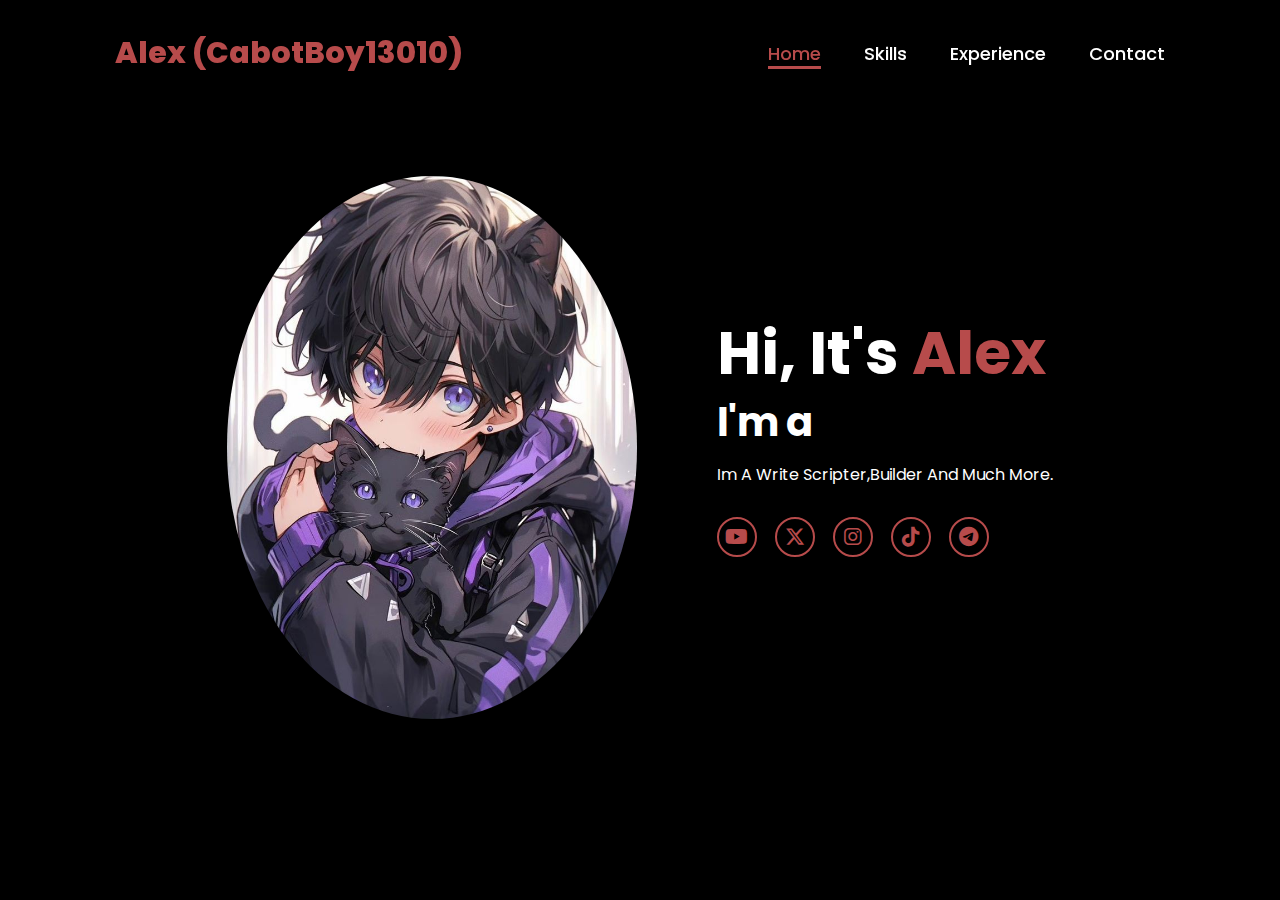
<file: index.html>
<!DOCTYPE html>
<html lang="en">

<head>
    <meta charset="UTF-8">
    <meta name="viewport" content="width=device-width, initial-scale=1.0">
    <link rel="stylesheet" href="https://cdnjs.cloudflare.com/ajax/libs/font-awesome/6.5.2/css/all.min.css">
    <link rel="stylesheet" href="style.css">
    <title>Alex (CabotBoy13010) Portfolio</title>
</head>

<body>
    <header>
        <a href="#" class="logo">Alex (CabotBoy13010) </a>

        <nav>
            <a href="#" class="active"> Home</a>
            <a href="#">Skills</a>
            <a href="#">Experience</a>
            <a href="#">Contact</a>
        </nav>
    </header>
    <section class="home">
        <div class="home-img">
            <img src="logo.jpg" alt="">
        </div>
        <div class="home-content">
            <h1>Hi, It's <span>Alex</span></h1>
            <h3 class="typing-text">I'm a <span></span></h3>
            <p>Im A Write Scripter,Builder And Much More.</p>
            <div class="social-icons">
                <a href="#"><i class="fa-brands fa-youtube"></i></a> 
                <a href="#"><i class="fa-brands fa-x-twitter"></i></a>
                <a href="#"><i class="fa-brands fa-instagram"></i></a>
                <a href="#"><i class="fa-brands fa-tiktok"></i></a>
                <a href="#"><i class="fa-brands fa-telegram"></i></a>
            </div>
    </section>
</body>

</html>
</file>
<file: style.css>
@import url('https://fonts.googleapis.com/css2?family=Poppins:wght@100;200;300;400;500;600&display=swap');

*{
    margin: 0;
    padding: 0;
    box-sizing: border-box;
    text-decoration: none;
    border: none;
    outline: none;
    font-family: 'Poppins', sans-serif;
}

html{
    font-size: 62.5%;
}

body{
    width: 100%;
    height: 100vh;
    overflow-x: hidden;
    background-color: black;
    color: white;
}

header{
    margin-top: 20px;
    position: fixed;
    top: 0;
    left: 0;
    width: 100%;
    padding: 1rem 9%;
    background-color: transparent;
    filter: drop-shadow(10px);
    display: flex;
    justify-content: space-between;
    align-items: center;
    z-index: 100;
}

.logo{
    font-size: 3rem;
    color: #b74b4b;
    font-weight: 800;
    cursor: pointer;
    transition: 0.5s ease;
}

.logo:hover{
    transform: scale(1.1);
}

nav a{
    font-size: 1.8rem;
    color: white;
    margin-left: 4rem;
    font-weight: 500;
    transition: 0.3s ease;
    border-bottom: 3px solid transparent;
}

nav a:hover,
nav a.active{
    color: #b74b4b;
    border-bottom: 3px solid #b74b4b;
}

@media(max-width:995px){
    nav{
        position: absolute;
        display: none;
        top: 0;
        right: 0;
        width: 40%;
        border-left: 3px solid #b74b4b;
        border-bottom: 3px solid #b74b4b;
        border-bottom-left-radius: 2rem;
        padding: 1rem solid;
        background-color: #161616;
        border-top: 0.1rem solid rgba(0,0,0,0.1);
    }

    nav.active{
        display: block;
    }

    nav a{
        display: block;
        font-size: 2rem;
        margin: 3rem 0;
    }

    nav a:hover,
    nav a.active{
        padding: 1rem;
        border-radius: 0.5rem;
        border-bottom: 0.5rem solid #b74b4b;
    }
}

section{
    min-height: 100vh;
    padding: 5rem 9% 5rem;
}

.home{
    display: flex;
    justify-content: center;
    align-items: center;
    gap: 8rem;
    background-color: black;
}

.home .home-content h1{
    font-size: 6rem;
    font-weight: 700;
    line-height: 1.3;
}

span{
    color: #b74b4b;
}

.home-content h3{
    font-size: 4rem;
    margin-bottom: 1rem;
    font-weight: 700;
}

.home-content p{
    font-size: 1.6rem;
}

.home-img{
    border-radius: 50%;
}

.home-img img{
    position: relative;
    width: 32vw;
    border-radius: 50%;
    box-shadow: 0 0 25px solid #b74b4b;
    cursor: pointer;
    transition: 0.2s linear;
}

.home-img img:hover{
    font-size: 1.8rem;
    font-weight: 500;
}

.social-icons a{
    display: inline-flex;
    justify-content: center;
    align-items: center;
    width: 4rem;
    height: 4rem;
    background-color: transparent;
    border: 0.2rem solid #b74b4b;
    font-size: 2rem;
    border-radius: 50%;
    margin: 3rem 1.5rem 3rem 0;
    transition: 0.3s ease;
    color: #b74b4b;
}

.social-icons a:hover{
    color: black;
    transform: scale(1.3) translateY(-5px);
    background-color: #b74b4b;
    box-shadow: 0  0 25px #b74b4b;
}

.btn{
    display: inline-block;
    padding: 1rem 2.8rem;
    background-color: black;
    border-radius: 4rem;
    font-size: 1.6rem;
    color: #b74b4b;
    letter-spacing: 0.3rem;
    font-weight: 600;
    border: 2px solid #b74b4b;
    transition: 0.3s ease;
    cursor: pointer;
}

.btn:hover{
    transform: scale3d(1.03);
    background-color: #b74b4b;
    color: black;
    box-shadow: 0 0 25px #b74b4b;
}

.typing-text{
    font-size: 34px;
    font-weight: 600;
    min-width: 280px;
}

.typing-text span{
    position: relative;
}

.typing-text span::before{
    content: "";
    color: #b74b4b;
    animation: words 20s infinite;
}

.typing-text span::after{
    content: "";
    background-color: black;
    position: absolute;
    width: calc(100% + 8px);
    height: 100%;
    border-left: 3px solid black;
    right: -8;
    animation: cursor 0.6s infinite;
}

@keyframes cursor{
    to{
        border-left: 3px solid #b74b4b;
    }
}

@keyframes words{
    0%, 40%{
        content: "Web Designer And Developer";
    }
    41%, 60%{
        content: "Developer Game";
    }
    61%, 80%{
        content: "Script Writer";
    }
    81%, 100%{
        content: "Builder";
    }
}

@media (max-width: 1000px){
    .home{
        gap: 5rem;
    }
}

@media(max-width:995px){
    .home{
        flex-direction: column;
        margin: 5rem 4rem;
    }

    .home .home-content h3{
        font-size: 2.5rem;
    }

    .home-content h1{
        font-size: 5rem;
    }

    .home-img img{
        width: 70vw;
        margin-top: 4rem;
    }
}
</file>
